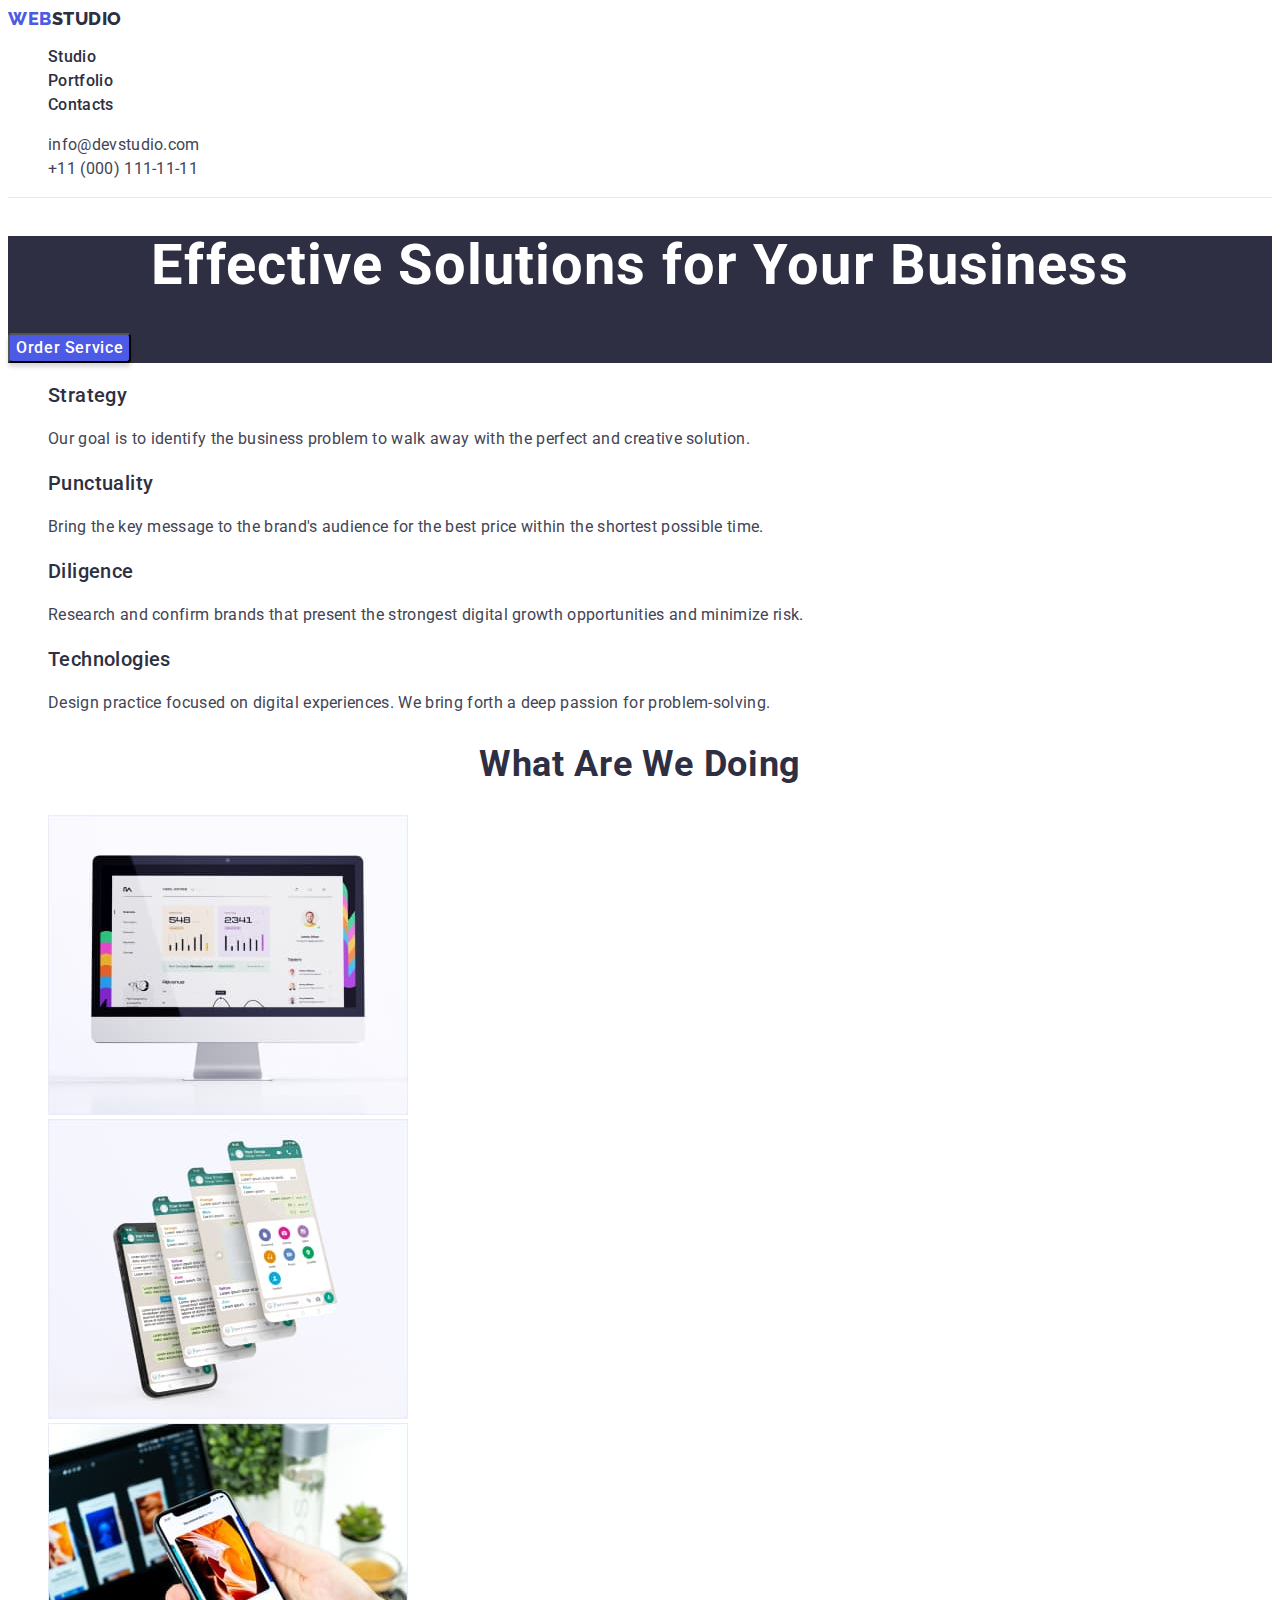
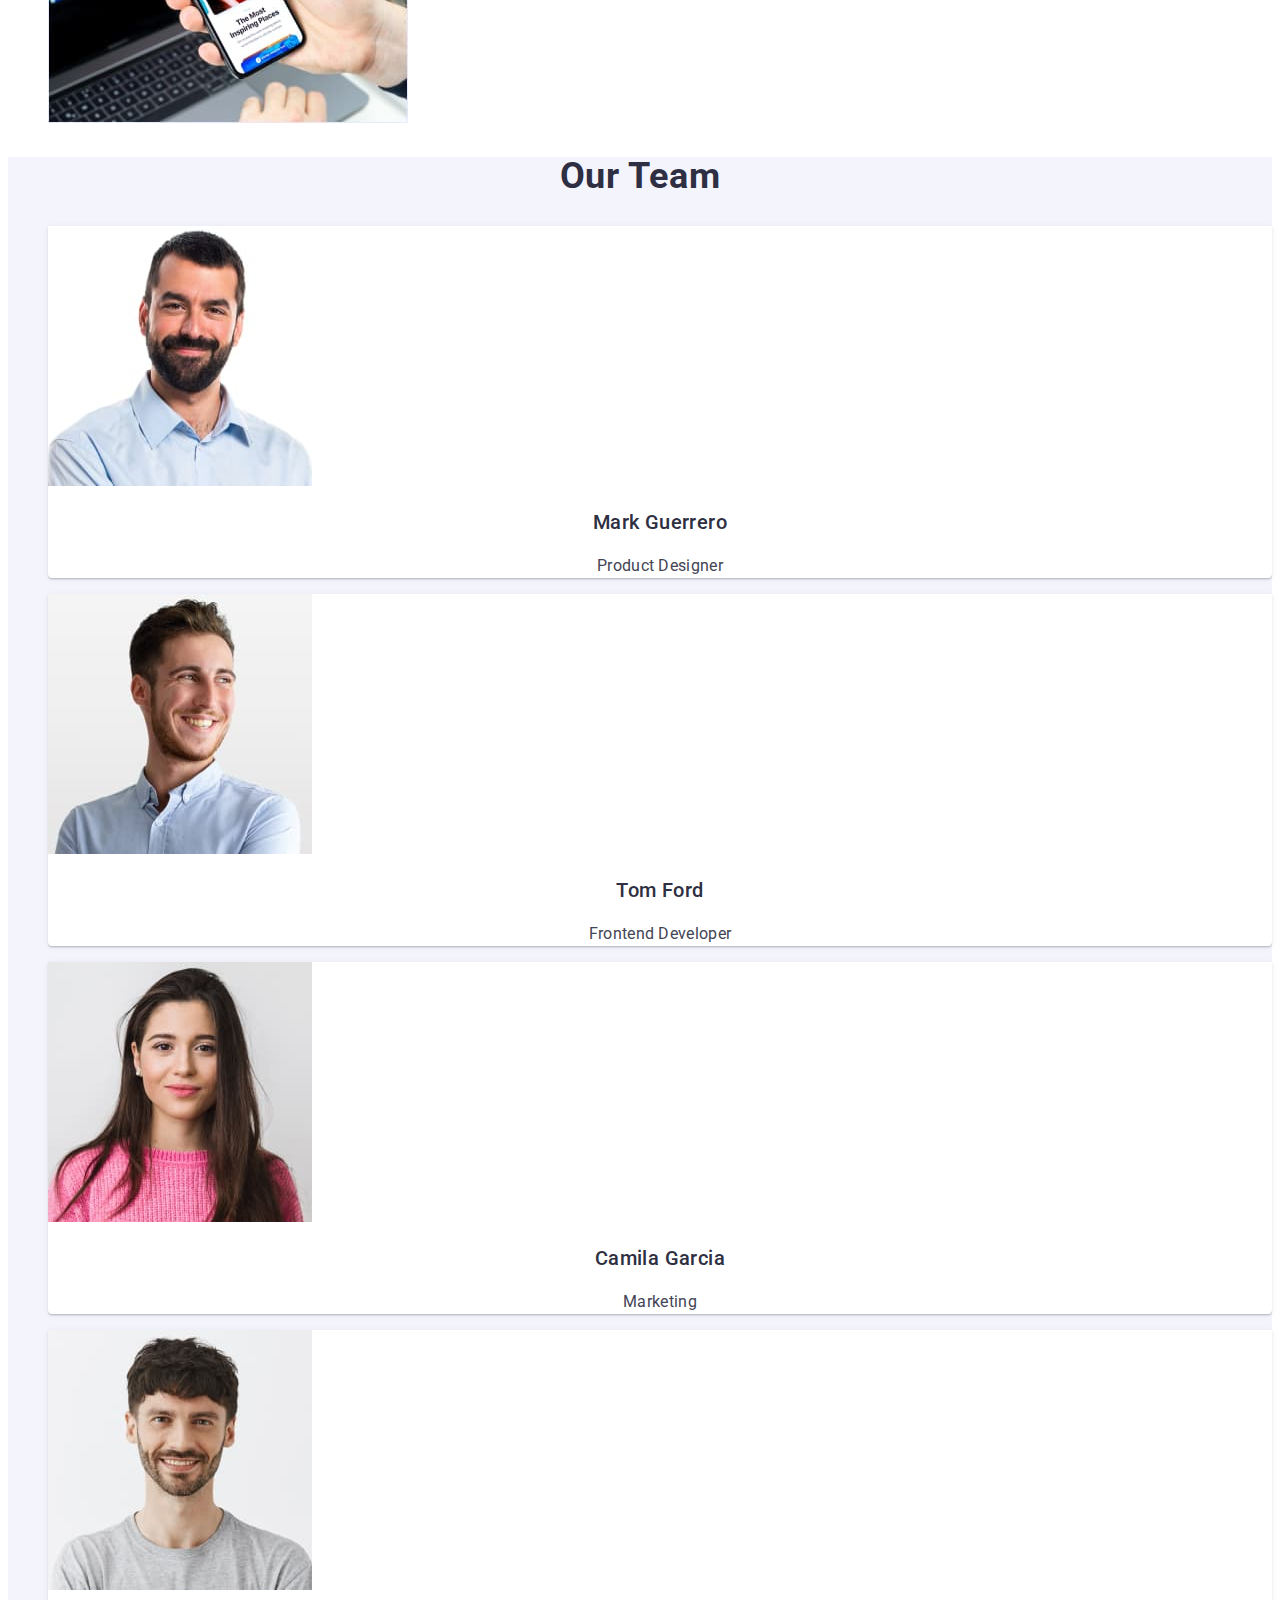
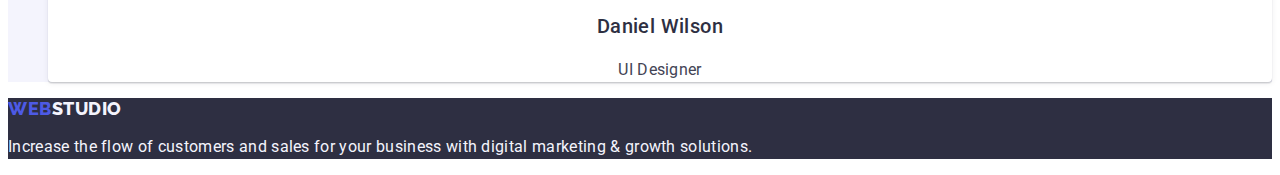
<file: index.html>
<!DOCTYPE html>
<html lang="en">
  <head>
    <meta charset="UTF-8" />
    <meta http-equiv="X-UA-Compatible" content="IE=edge" />
    <meta name="viewport" content="width=device-width, initial-scale=1.0" />
    <title>Effective Solutions for Your Business</title>
    <link rel="preconnect" href="https://fonts.googleapis.com" />
    <link rel="preconnect" href="https://fonts.gstatic.com" crossorigin />
    <link
      href="https://fonts.googleapis.com/css2?family=Raleway:wght@800&family=Roboto:wght@400;500;700;900&display=swap"
      rel="stylesheet"
    />
    <link rel="stylesheet" href="./css/styles.css" />
  </head>
  <body>
    <header class="header">
      <nav class="header-nav">
        <a class="logo link" href="./index.html"
          >Web<span class="header-logo-sekond-part link">Studio</span></a
        >
        <ul class="header-list list">
          <li class="header-item">
            <a class="header-item-link link" href="./index.html">Studio</a>
          </li>
          <li class="header-item">
            <a class="header-item-link link" href="./portfolio.html">
              Portfolio</a
            >
          </li>
          <li class="header-item">
            <a class="header-item-link link" href="">Contacts</a>
          </li>
        </ul>
      </nav>

      <address class="header-address">
        <ul class="header-address-list list">
          <li class="header-address-item">
            <a class="header-address-link link" href="mailto:info@devstudio.com"
              >info@devstudio.com</a
            >
          </li>
          <li class="header-address-item">
            <a class="header-address-link link" href="tel:+110001111111"
              >+11 (000) 111-11-11</a
            >
          </li>
        </ul>
      </address>
    </header>

    <main>
      <!-- blok-hero -->
      <section class="hero">
        <h1 class="hero-title">Effective Solutions for Your Business</h1>
        <button class="button" type="button">Order Service</button>
      </section>
      <!-- blok2-quality -->
      <section class="quality">
        <h2 hidden class="visually-hidden">features</h2>
        <ul class="quality-list list">
          <li class="quality-item">
            <h3 class="quality-title">Strategy</h3>
            <p class="quality-text">
              Our goal is to identify the business problem to walk away with the
              perfect and creative solution.
            </p>
          </li>
          <li class="quality-item">
            <h3 class="quality-title">Punctuality</h3>
            <p class="quality-text">
              Bring the key message to the brand's audience for the best price
              within the shortest possible time.
            </p>
          </li>
          <li class="quality-item">
            <h3 class="quality-title">Diligence</h3>
            <p class="quality-text">
              Research and confirm brands that present the strongest digital
              growth opportunities and minimize risk.
            </p>
          </li>
          <li class="quality-item">
            <h3 class="quality-title">Technologies</h3>
            <p class="quality-text">
              Design practice focused on digital experiences. We bring forth a
              deep passion for problem-solving.
            </p>
          </li>
        </ul>
      </section>

      <!-- blok3-about-->
      <section class="about">
        <h2 class="about-title">What are we doing</h2>
        <ul class="about-list list">
          <li class="about-item">
            <img
              src="./images-squoosh/img1-1.jpg"
              alt="a laptop with an image of a website page is shown"
              width="360"
              height="300"
            />
          </li>
          <li class="about-item">
            <img
              src="./images-squoosh/img1-2.jpg"
              alt="ca phone with a picture of a messenger with correspondence"
              width="360"
              height="300"
            />
          </li>
          <li class="about-item">
            <img
              src="./images-squoosh/img1-3.jpg"
              alt="a phone and a laptop in the background"
              width="360"
              height="300"
            />
          </li>
        </ul>
      </section>

      <!-- blok3-team -->
      <section class="team">
        <h2 class="team-title-top">Our Team</h2>
        <ul class="team-list list">
          <li class="team-item">
            <img
              src="./images-squoosh/img1.jpg"
              alt="a man with a beard in a shirt"
              width="264"
              height="260"
            />
            <h3 class="team-title">Mark Guerrero</h3>
            <p class="team-text">Product Designer</p>
          </li>
          <li class="team-item">
            <img
              src="./images-squoosh/img2.jpg"
              alt="a man in a shirt"
              width="264"
              height="260"
            />
            <h3 class="team-title">Tom Ford</h3>
            <p class="team-text">Frontend Developer</p>
          </li>
          <li class="team-item">
            <img
              src="./images-squoosh/img3.jpg"
              alt="a girl in a pink blouse"
              width="264"
              height="260"
            />
            <h3 class="team-title">Camila Garcia</h3>
            <p class="team-text">Marketing</p>
          </li>
          <li class="team-item">
            <img
              src="./images-squoosh/img4.jpg"
              alt="a man in a t-shirt"
              width="264"
              height="260"
            />
            <h3 class="team-title">Daniel Wilson</h3>
            <p class="team-text">UI Designer</p>
          </li>
        </ul>
      </section>
    </main>
    <footer class="footer">
      <a class="logo link" href="./index.html"
        >Web<span class="footer-logo-sekond-part">Studio</span></a
      >
      <p class="footer-text">
        Increase the flow of customers and sales for your business with digital
        marketing & growth solutions.
      </p>
    </footer>
  </body>
</html>
</file>
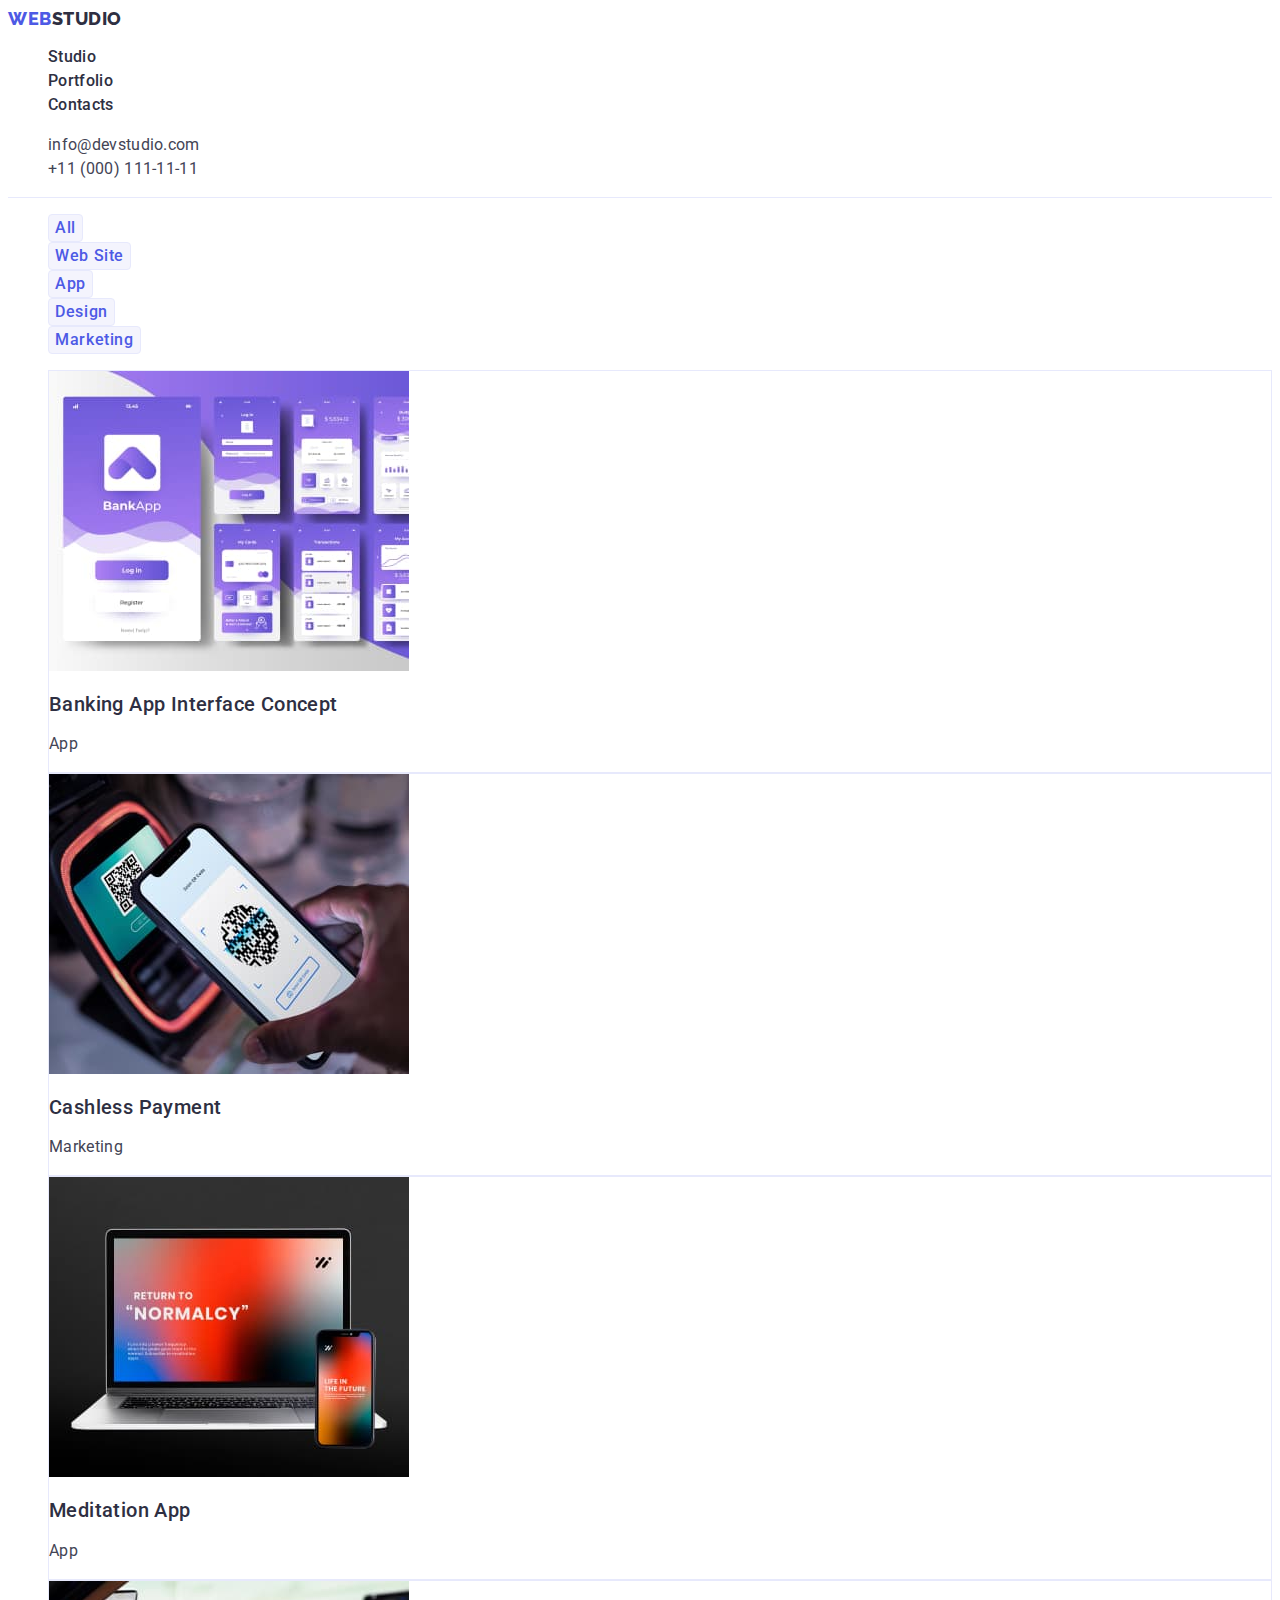
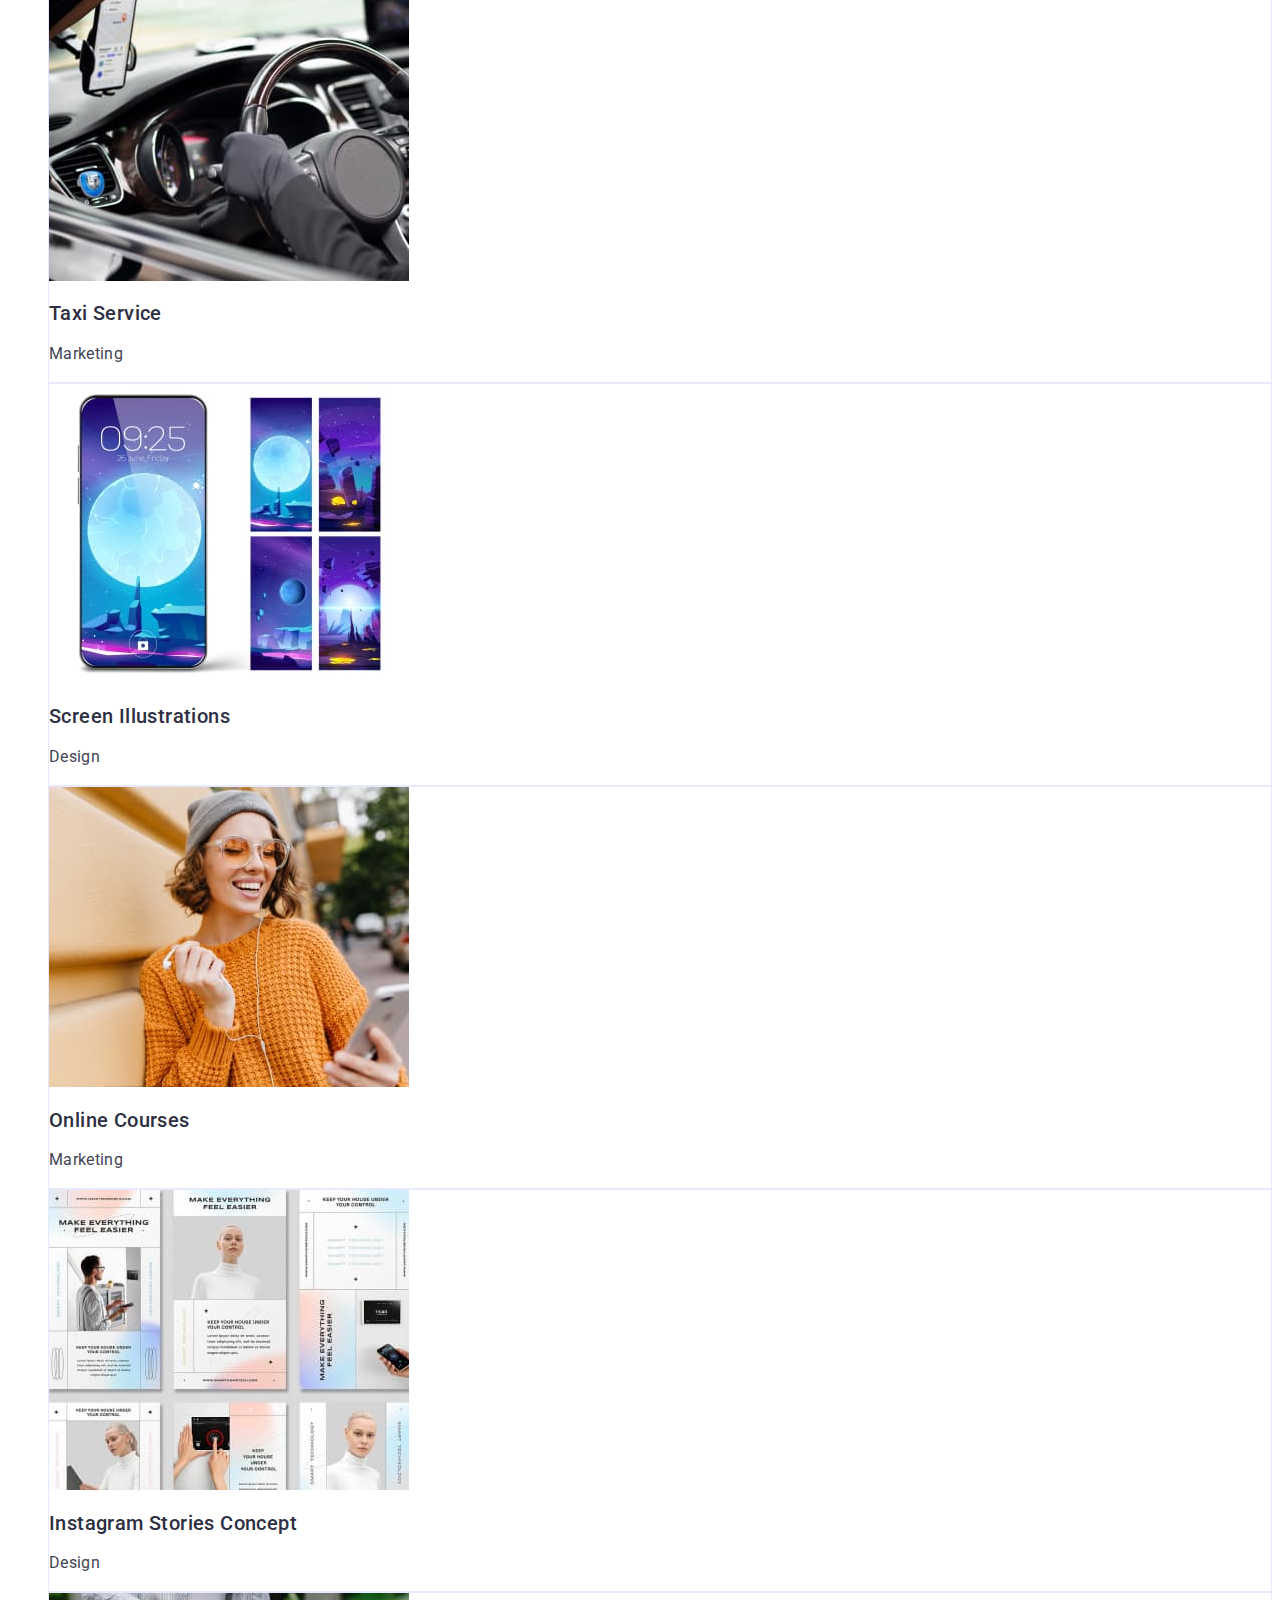
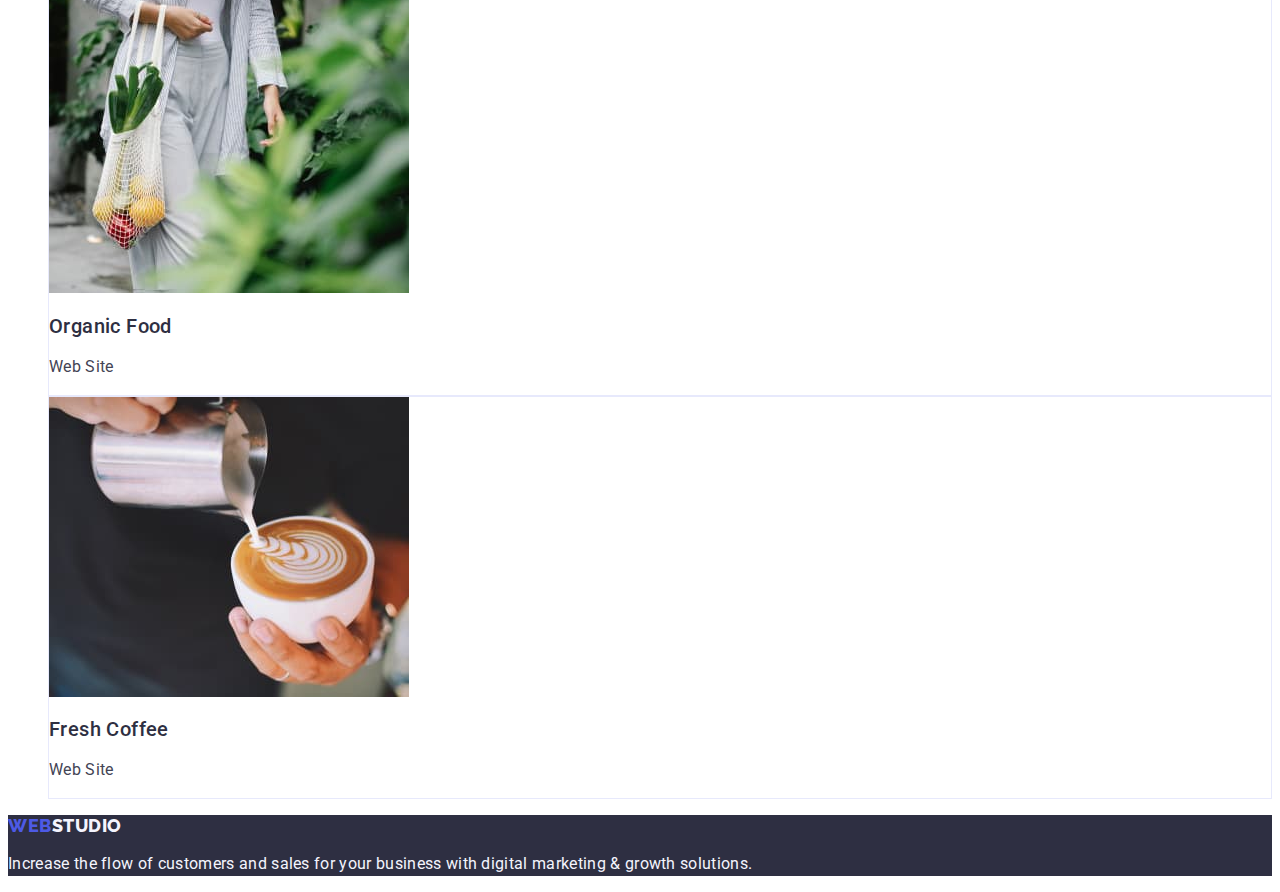
<file: portfolio.html>
<!DOCTYPE html>
<html lang="en">
  <head>
    <meta charset="UTF-8" />
    <meta http-equiv="X-UA-Compatible" content="IE=edge" />
    <meta name="viewport" content="width=device-width, initial-scale=1.0" />
    <title>Portfolio</title>
    <link rel="preconnect" href="https://fonts.googleapis.com" />
    <link rel="preconnect" href="https://fonts.gstatic.com" crossorigin />
    <link
      href="https://fonts.googleapis.com/css2?family=Raleway:wght@800&family=Roboto:wght@400;500;700;900&display=swap"
      rel="stylesheet"
    />
    <link rel="stylesheet" href="./css/styles.css" />
  </head>
  <body>
    <header class="header">
      <nav class="header-nav">
        <a class="logo link" href="./index.html"
          >Web<span class="header-logo-sekond-part link">Studio</span></a
        >
        <ul class="header-list list">
          <li class="header-item">
            <a class="header-item-link link" href="./index.html">Studio</a>
          </li>
          <li class="header-item">
            <a class="header-item-link link" href="./portfolio.html">
              Portfolio</a
            >
          </li>
          <li class="header-item">
            <a class="header-item-link link" href="">Contacts</a>
          </li>
        </ul>
      </nav>

      <address class="header-address">
        <ul class="header-address-list list">
          <li class="header-address-item">
            <a class="header-address-link link" href="mailto:info@devstudio.com"
              >info@devstudio.com</a
            >
          </li>
          <li class="header-address-item">
            <a class="header-address-link link" href="tel:+110001111111"
              >+11 (000) 111-11-11</a
            >
          </li>
        </ul>
      </address>
    </header>
    <main>
      <!-- portfolio-hero -->
      <section class="portfolio-hero">
        <h1 hidden class="visually-hidden">portfolio buttons navigation</h1>
        <ul class="portfolio-hero-list list">
          <li class="portfolio-hero-item link">
            <button class="portfolio-hero-btn" type="button">All</button>
          </li>
          <li class="portfolio-hero-item link">
            <button class="portfolio-hero-btn" type="button">Web Site</button>
          </li>
          <li class="portfolio-hero-item link">
            <button class="portfolio-hero-btn" type="button">App</button>
          </li>
          <li class="portfolio-hero-item link">
            <button class="portfolio-hero-btn" type="button">Design</button>
          </li>
          <li class="portfolio-hero-item link">
            <button class="portfolio-hero-btn" type="button">Marketing</button>
          </li>
        </ul>

        <ul class="portfolio-about-list list">
          <li class="portfolio-about-item link">
            <a class="link" href=""
              ><img
                src="./images-squoosh/portfolio/img1.jpg"
                alt="bank application"
                width="360"
              />
              <h2 class="portfolio-about-title">
                Banking App Interface Concept
              </h2>
              <p class="portfolio-about-text">App</p></a
            >
          </li>
          <li class="portfolio-about-item link">
            <a class="link" href=""
              ><img
                src="./images-squoosh/portfolio/img2.jpg"
                alt="the phone scans the qr code"
                width="360"
              />
              <h2 class="portfolio-about-title">Cashless Payment</h2>
              <p class="portfolio-about-text">Marketing</p></a
            >
          </li>
          <li class="portfolio-about-item link">
            <a class="link" href=""
              ><img
                src="./images-squoosh/portfolio/img3.jpg"
                alt="phone and laptop"
                width="360"
              />
              <h2 class="portfolio-about-title">Meditation App</h2>
              <p class="portfolio-about-text">App</p></a
            >
          </li>
          <li class="portfolio-about-item link">
            <a class="link" href=""
              ><img
                src="./images-squoosh/portfolio/img4.jpg"
                alt="hands on the steering wheel of the car"
                width="360"
              />
              <h2 class="portfolio-about-title">Taxi Service</h2>
              <p class="portfolio-about-text">Marketing</p></a
            >
          </li>
          <li class="portfolio-about-item link">
            <a class="link" href=""
              ><img
                src="./images-squoosh/portfolio/img5.jpg"
                alt="phone"
                width="360"
              />
              <h2 class="portfolio-about-title">Screen Illustrations</h2>
              <p class="portfolio-about-text">Design</p></a
            >
          </li>
          <li class="portfolio-about-item link">
            <a class="link" href=""
              ><img
                src="./images-squoosh/portfolio/img6.jpg"
                alt="girl with phone"
                width="360"
              />
              <h2 class="portfolio-about-title">Online Courses</h2>
              <p class="portfolio-about-text">Marketing</p></a
            >
          </li>
          <li class="portfolio-about-item link">
            <a class="link" href=""
              ><img
                src="./images-squoosh/portfolio/img7.jpg"
                alt="instagram stories"
                width="360"
              />
              <h2 class="portfolio-about-title">Instagram Stories Concept</h2>
              <p class="portfolio-about-text">Design</p></a
            >
          </li>
          <li class="portfolio-about-item link">
            <a class="link" href=""
              ><img
                src="./images-squoosh/portfolio/img8.jpg"
                alt="a bag of food"
                width="360"
              />
              <h2 class="portfolio-about-title">Organic Food</h2>
              <p class="portfolio-about-text">Web Site</p></a
            >
          </li>
          <li class="portfolio-about-item link">
            <a class="link" href=""
              ><img
                src="./images-squoosh/portfolio/img9.jpg"
                alt="coffee"
                width="360"
              />
              <h2 class="portfolio-about-title">Fresh Coffee</h2>
              <p class="portfolio-about-text">Web Site</p></a
            >
          </li>
        </ul>
      </section>
    </main>
    <footer class="footer">
      <a class="logo link" href="./index.html"
        >Web<span class="footer-logo-sekond-part">Studio</span></a
      >
      <p class="footer-text">
        Increase the flow of customers and sales for your business with digital
        marketing & growth solutions.
      </p>
    </footer>
  </body>
</html>
</file>
<file: css/styles.css>
:root {
  --first-btn-color: #4d5ae5;
  --second-btn-color: #404bbf;
  --title-color: #2e2f42;
  --text-color: #434455;
  --item-link-hover-focus-active: #404bbf;
}
body {
  font-family: "Roboto", sans-serif;
  color: #434455;
  background: #ffffff;
}
/* header */

.list {
  list-style: none;
}
.link {
  text-decoration: none;
}

.logo {
  font-family: "Raleway", sans-serif;
  font-style: normal;
  font-weight: 800;
  font-size: 18px;
  line-height: 1.17;

  display: flex;
  align-items: center;
  letter-spacing: 0.03em;
  text-transform: uppercase;

  color: #4d5ae5;
}

.header {
  border-bottom: 1px solid #e7e9fc;
}
.header-logo-sekond-part {
  font-family: "Raleway", sans-serif;
  font-style: normal;
  font-weight: 800;
  font-size: 18px;
  line-height: 1.17;

  display: flex;
  align-items: center;
  letter-spacing: 0.03em;
  text-transform: uppercase;

  color: var(--title-color);
}

.header-list {
}
.header-item-link {
  font-weight: 500;
  font-size: 16px;
  line-height: 1.5;

  letter-spacing: 0.02em;

  color: var(--title-color);
}
.header-item-link:active,
.header-item-link:hover,
.header-item-link:focus {
  color: var(--item-link-hover-focus-active);
}

.header-address {
  font-style: normal;
}

.header-address-link {
  font-style: normal;
  font-weight: 400;
  font-size: 16px;
  line-height: 1.5;

  letter-spacing: 0.02em;

  color: var(--text-color);
}

.header-address-link:active,
.header-address-link:focus,
.header-address-link:hover {
  color: var(--item-link-hover-focus-active);
}

/* main */
/* hero */
.hero {
  background: var(--title-color);
}
.hero-title {
  font-size: 56px;
  line-height: 1.07;

  text-align: center;
  letter-spacing: 0.02em;

  color: #ffffff;
}

.button {
  font-family: "Roboto", sans-serif;
  font-style: normal;
  font-weight: 500;
  font-size: 16px;
  line-height: 1.5;

  display: flex;
  align-items: center;
  letter-spacing: 0.04em;

  color: #ffffff;
  background: var(--first-btn-color);
  box-shadow: 0px 4px 4px rgba(0, 0, 0, 0.15);
  border-radius: 4px;
  cursor: pointer;
}
.button:hover,
.button:focus {
  background: var(--second-btn-color);
  box-shadow: 0px 4px 4px rgba(0, 0, 0, 0.15);
  border-radius: 4px;
}

/* blok2-qualiti */

.quality {
}
.visually-hidden {
  position: absolute;
  width: 1px;
  height: 1px;
  margin: -1px;
  border: 0;
  padding: 0;

  white-space: nowrap;
  clip-path: inset(100%);
  clip: rect(0 0 0 0);
  overflow: hidden;
}
.quality-list {
}
.quality-item {
}
.quality-title {
  font-weight: 500;
  font-size: 20px;
  line-height: 1.2;

  letter-spacing: 0.02em;

  color: var(--title-color);
}
.quality-text {
  font-size: 16px;
  line-height: 1.5;

  letter-spacing: 0.02em;

  color: var(--text-color);
}

/* blok3-about */
.about {
}
.about-title {
  font-size: 36px;
  line-height: 1.11;

  text-align: center;
  letter-spacing: 0.02em;
  text-transform: capitalize;

  color: var(--title-color);
}
.about-list {
}
.about-item {
}

/*  blok3-team  */

.team {
  background: #f4f4fd;
}
.team-title-top {
  font-size: 36px;
  line-height: 1.11;

  text-align: center;
  letter-spacing: 0.02em;
  text-transform: capitalize;

  color: var(--title-color);
}
.team-title {
  font-weight: 500;
  font-size: 20px;
  line-height: 1.2;

  text-align: center;
  letter-spacing: 0.02em;

  color: var(--title-color);
}
.team-list {
}
.team-item {
  background: #ffffff;
  box-shadow: 0px 1px 6px rgba(46, 47, 66, 0.08),
    0px 1px 1px rgba(46, 47, 66, 0.16), 0px 2px 1px rgba(46, 47, 66, 0.08);
  border-radius: 0px 0px 4px 4px;
}
.team-text {
  font-size: 16px;
  line-height: 1.5;

  text-align: center;
  letter-spacing: 0.02em;

  color: var(--text-color);
}

/* footer */

.footer {
  background: var(--title-color);
}
.footer-logo-sekond-part {
  font-family: "Raleway", sans-serif;
  font-style: normal;
  font-weight: 800;
  font-size: 18px;
  line-height: 1.17;

  display: flex;
  align-items: center;
  letter-spacing: 0.03em;
  text-transform: uppercase;

  color: #f4f4fd;
}
.footer-text {
  font-size: 16px;
  line-height: 1.5;

  letter-spacing: 0.02em;

  color: #f4f4fd;
}

/* portfolio */
/* hero */
.portfolio-hero {
}
.visually-hidden {
  position: absolute;
  width: 1px;
  height: 1px;
  margin: -1px;
  border: 0;
  padding: 0;

  white-space: nowrap;
  clip-path: inset(100%);
  clip: rect(0 0 0 0);
  overflow: hidden;
}
.portfolio-hero-item {
}
.portfolio-hero-btn {
  font-family: "Roboto", sans-serif;
  font-style: normal;
  font-weight: 500;
  font-size: 16px;
  line-height: 1.5;

  display: flex;
  align-items: center;
  text-align: center;
  letter-spacing: 0.04em;

  color: var(--first-btn-color);
  background: #f4f4fd;

  border: 1px solid #e7e9fc;
  border-radius: 4px;
  cursor: pointer;
}
.portfolio-hero-btn:hover,
.portfolio-hero-btn:focus {
  color: #ffffff;
  background: var(--second-btn-color);
  box-shadow: 0px 3px 1px rgba(0, 0, 0, 0.1), 0px 2px 1px rgba(0, 0, 0, 0.08),
    0px 2px 2px rgba(0, 0, 0, 0.12);
  border-radius: 4px;
}

.portfolio-about {
}
.portfolio-about-list {
}
.portfolio-about-item {
  background: #ffffff;

  border: 1px solid #e7e9fc;
}
.portfolio-about-title {
  font-weight: 500;
  font-size: 20px;
  line-height: 1.2;

  letter-spacing: 0.02em;

  color: var(--title-color);
}
.portfolio-about-text {
  font-size: 16px;
  line-height: 1.5;

  letter-spacing: 0.02em;

  color: var(--text-color);
}
</file>
